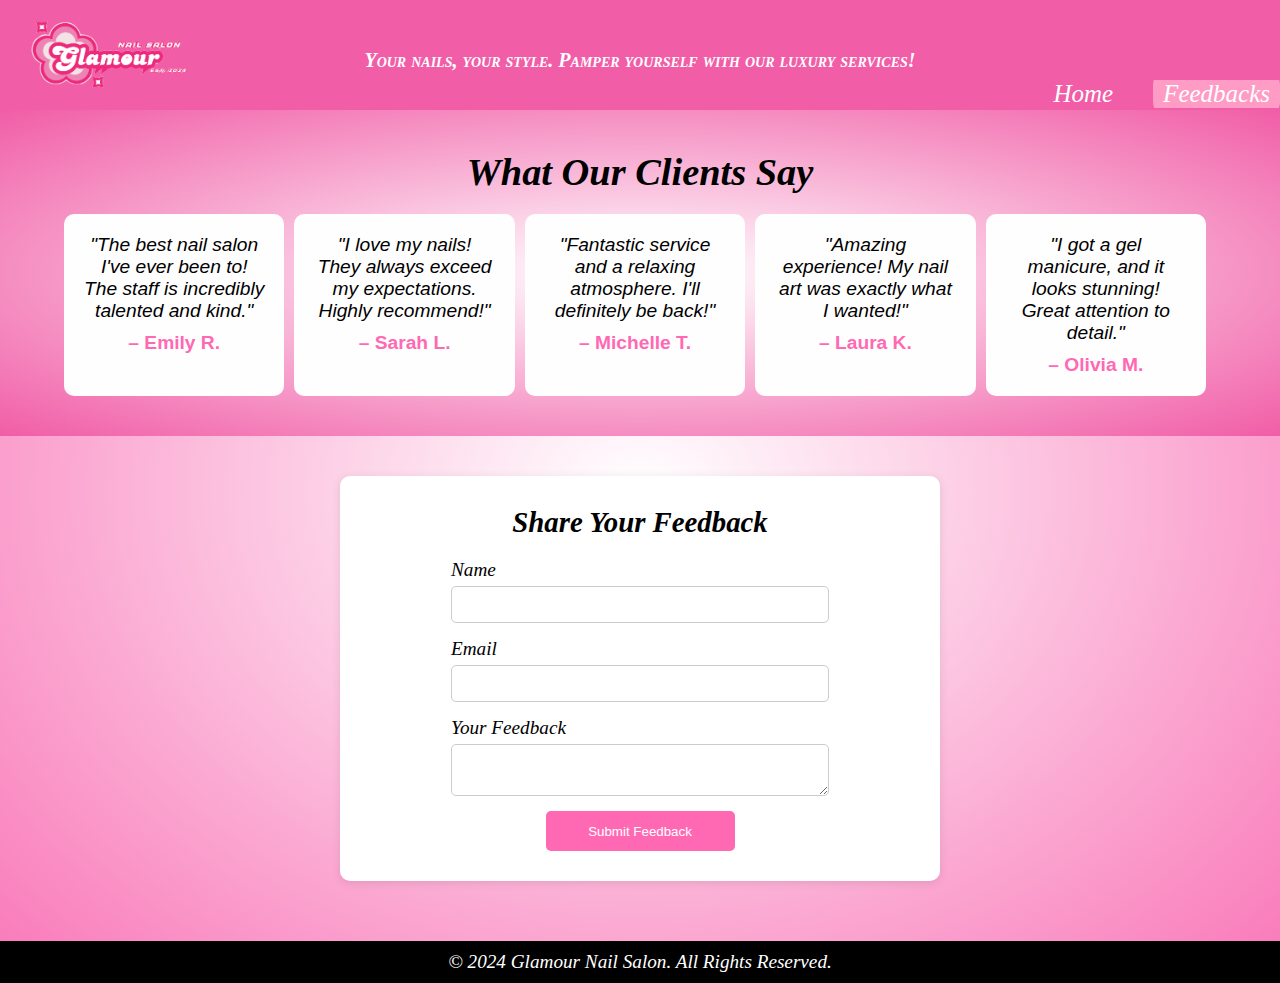
<file: feedbacks.html>
<!DOCTYPE html>
<html lang="en">
<head>
    <meta charset="UTF-8">
    <meta name="viewport" content="width=device-width, initial-scale=1.0">
    <title>Client Testimonials - Glamour Nail Salon</title>
    <link rel="stylesheet" href="styles.css">
</head>
<body>

    <!-- Header Section -->
    <header>
        <div class="header-content">
            <img src="logo.png" alt="Logo" class="logo" style="margin-top: -60px; height: 200px; position: left; width: 200px;">
            <p>Your nails, your style. Pamper yourself with our luxury services!</p>
            <!-- Navigation Menu -->
            <nav>
                <ul>
                    <li><a href="index.html">Home</a></li>
                    <li><a class="active" href="#">Feedbacks</a></li>
                </ul>
            </nav>
        </div>
    </header>

    <!-- Testimonials Section -->
    <section id="testimonials">
        <div class="container">
            <h1>What Our Clients Say</h1>
            <div class="testimonial-list">
                <div class="testimonial">
                    <p>"The best nail salon I've ever been to! The staff is incredibly talented and kind."</p>
                    <h4>– Emily R.</h4>
                </div>
                <div class="testimonial">
                    <p>"I love my nails! They always exceed my expectations. Highly recommend!"</p>
                    <h4>– Sarah L.</h4>
                </div>
                <div class="testimonial">
                    <p>"Fantastic service and a relaxing atmosphere. I'll definitely be back!"</p>
                    <h4>– Michelle T.</h4>
                </div>
                <div class="testimonial">
                    <p>"Amazing experience! My nail art was exactly what I wanted!"</p>
                    <h4>– Laura K.</h4>
                </div>
                <div class="testimonial">
                    <p>"I got a gel manicure, and it looks stunning! Great attention to detail."</p>
                    <h4>– Olivia M.</h4>
                </div>
            </div>
        </div>
    </section>

    <!-- Contact Section -->
    <section id="contact">
        <div class="contact-container">
            <h2>Share Your Feedback</h2>
            <form>
                <label for="name">Name</label>
                <input type="text" id="name" name="name" required>
                
                <label for="email">Email</label>
                <input type="email" id="email" name="email" required>
                
                <label for="message">Your Feedback</label>
                <textarea id="message" name="message" required></textarea>
                
                <button type="submit">Submit Feedback</button>
            </form>
        </div>
    </section>

    <!-- Footer -->
    <footer>
        <div class="container">
            <p>&copy; 2024 Glamour Nail Salon. All Rights Reserved.</p>
        </div>
    </footer>

</body>
</html>
</file>
<file: styles.css>
* {
    margin: 0;
    padding: 0;
    box-sizing: border-box;
}

body {
    font: italic 1.2rem "Fira Sans", serif;
    background:  radial-gradient( #ffffff, #f977b8);
}

header {
    background: #f15da7;
    color: white;
    padding: 30px 0;
    text-align: center;
    position: relative; /* Allow absolute positioning of the logo */
}

header .logo {
    position: absolute;
    top: 10px; /* Adjust this value to control the vertical position */
    left: 10px; /* Adjust this value to control the horizontal position */
    height: 100px;
    width: 100px;
}

/* Navigation Styling */
nav {
    display: flex;
    overflow: hidden;
    justify-content: flex-start; /* Align navigation to the left */
    margin-bottom: -10px;    
    float: right;
    
}

nav ul {
    list-style-type: none;
    display: flex;
    gap: 30px;
}

nav ul li {
    display: inline;    

}

nav ul li a {
    color: white;
    text-decoration: none;
    font-size: 25px;
    transition: color 0.3s, transform 0.2s ease-in-out; /* Add transition */
    padding: 10px;

}

nav ul :hover {
    color: #ffe4e1;  /* Light coral on hover */
    transform: scale(1.1); /* Add scale effect on hover */
    background-color: #ccc;
    border-radius: 10px;
}
nav a.active {
    background-color: #fe9cc5;
    border-radius: 15px;
    padding: 10px;
    color: white;
  }

/* Header Text Styling */

header p {
    margin-top: 10px;
    font-size: 15px;
    font: italic small-caps bold 20px/2 cursive;
}

.container {
    width: 90%;
    margin: auto;
}

/* Services Section */
#services {
    padding: 40px 0;
    background:  radial-gradient( #ffffff, #f15da7, #ffffff);
}

#services h1 {
    text-align: center;
    margin-bottom: 10px;
}

.service-list {
    display: flex;
    flex-wrap: wrap;                  /* Allow items to wrap into multiple rows */
    justify-content: center;          /* Center items within the container */
}

.service {
    flex-basis: calc(25% - 20px);    /* Set to allow three items per row */
    margin: 10px;                    /* Margin for spacing between items */
    text-align: center;
    padding: 10px;                   /* Reduced padding for smaller appearance */
    background: #f9f9f9;
    border-radius: 10px;
    transition: background 0.3s, transform 0.3s ease-in-out; /* Smooth transition */
    display: flex;                   /* Use flexbox for vertical alignment */
    flex-direction: column;          /* Stack children vertically */
    box-sizing: border-box;          /* Ensure padding and border are included in width */
    max-width: 250px;                /* Set a maximum width for smaller boxes */
}

/* Optional: To ensure better appearance on smaller screens */
@media (max-width: 900px) {
    .service {
        flex-basis: calc(45% - 20px); /* Stack two items per row on medium screens */
    }
}

@media (max-width: 600px) {
    .service {
        flex-basis: calc(100% - 20px); /* Stack items vertically on smaller screens */
    }
}

.service:hover {
    background: #ffe4e1;  /* Light coral background on hover */
    transform: translateY(-10px); /* Move up slightly on hover */
}

.service img {
    width: 100%;                 /* Allow width to be auto to maintain aspect ratio */
    height: 100%;              /* Set a fixed height for images */
    border-radius: 10px;
    margin-bottom: 10px;
}


.service h3 {
    margin-bottom: 10px;
    font-size: 1.5rem;
    color: #df4491; /* Pink color for service titles */
}

.service p {
    font-size: 1rem;
    color: #555;
}

/* Testimonials Section */
#testimonials {
    padding: 40px 0;
    background:  radial-gradient( #ffffff, #f15da7);
    text-align: center;
}

#testimonials h1 {
    margin-bottom: 20px;
    color: #000000;
}

.testimonial-list {
    display: flex;
    justify-content: space-around;
    font: 1.2rem "Fira Sans", sans-serif;
}

.testimonial {
    flex-basis: 45%;
    background: #fffefe;
    padding: 20px;
    border-radius: 10px;
    margin-right: 10px;
    transition: transform 0.3s ease-in-out; /* Smooth hover effect */
}

.testimonial:hover {
    transform: translateY(-10px); /* Move up on hover */
}

.testimonial p {
    font-style: italic;
    margin-bottom: 10px;
    color: rgb(0, 0, 0);
}

.testimonial h4 {
    color: #ff69b4;
}

/* Contact Section */
#contact {
    padding: 40px 0;
    background: #fef6f900;
    display: flex;                    /* Use flexbox for centering */
    justify-content: center;          /* Center the content horizontally */
    align-items: center;              /* Center the content vertically */
}

.contact-container {
    background: white;                /* Set a background color for the inner container */
    padding: 30px;                    /* Add some padding around the inner content */
    border-radius: 10px;              /* Add border radius */
    box-shadow: 0 2px 10px rgba(0, 0, 0, 0.1); /* Optional: Add a shadow for depth */
    width: 90%;                       /* Set a width for the inner container */
    max-width: 600px;                /* Optional: Set a maximum width */
}


#contact h2 {
    text-align: center;
    margin-bottom: 20px;
}

form {
    width: 70%;
    margin: auto;
    display: flex;
    flex-direction: column;
}

form label {
    margin-bottom: 5px;
}

form input,
form textarea {
    padding: 10px;
    margin-bottom: 15px;
    border: 1px solid #ccc;
    border-radius: 5px;
}

form button {
    padding: 5px 10px; /* Reduce padding to minimize button size */
    width: 50%;        /* Set button width */
    height: 40px;      /* Adjust the button height */
    background-color: #ff69b4;
    color: white;
    border: none;
    cursor: pointer;
    border-radius: 5px;
    margin: auto;      /* Center the button horizontally */
    display: block;    /* Ensure the button takes up full width of its container */
    transition: background-color 0.3s, transform 0.3s ease-in-out; /* Add hover transition */
}

form button:hover {
    background-color: #ff1493;  /* Darker pink on hover */
    transform: scale(1.05); /* Scale button slightly on hover */
}

/* Footer */
footer {
    background: #000000;
    color: white;
    text-align: center;
    padding: 10px 0;
    margin-top: 20px;
}
</file>
